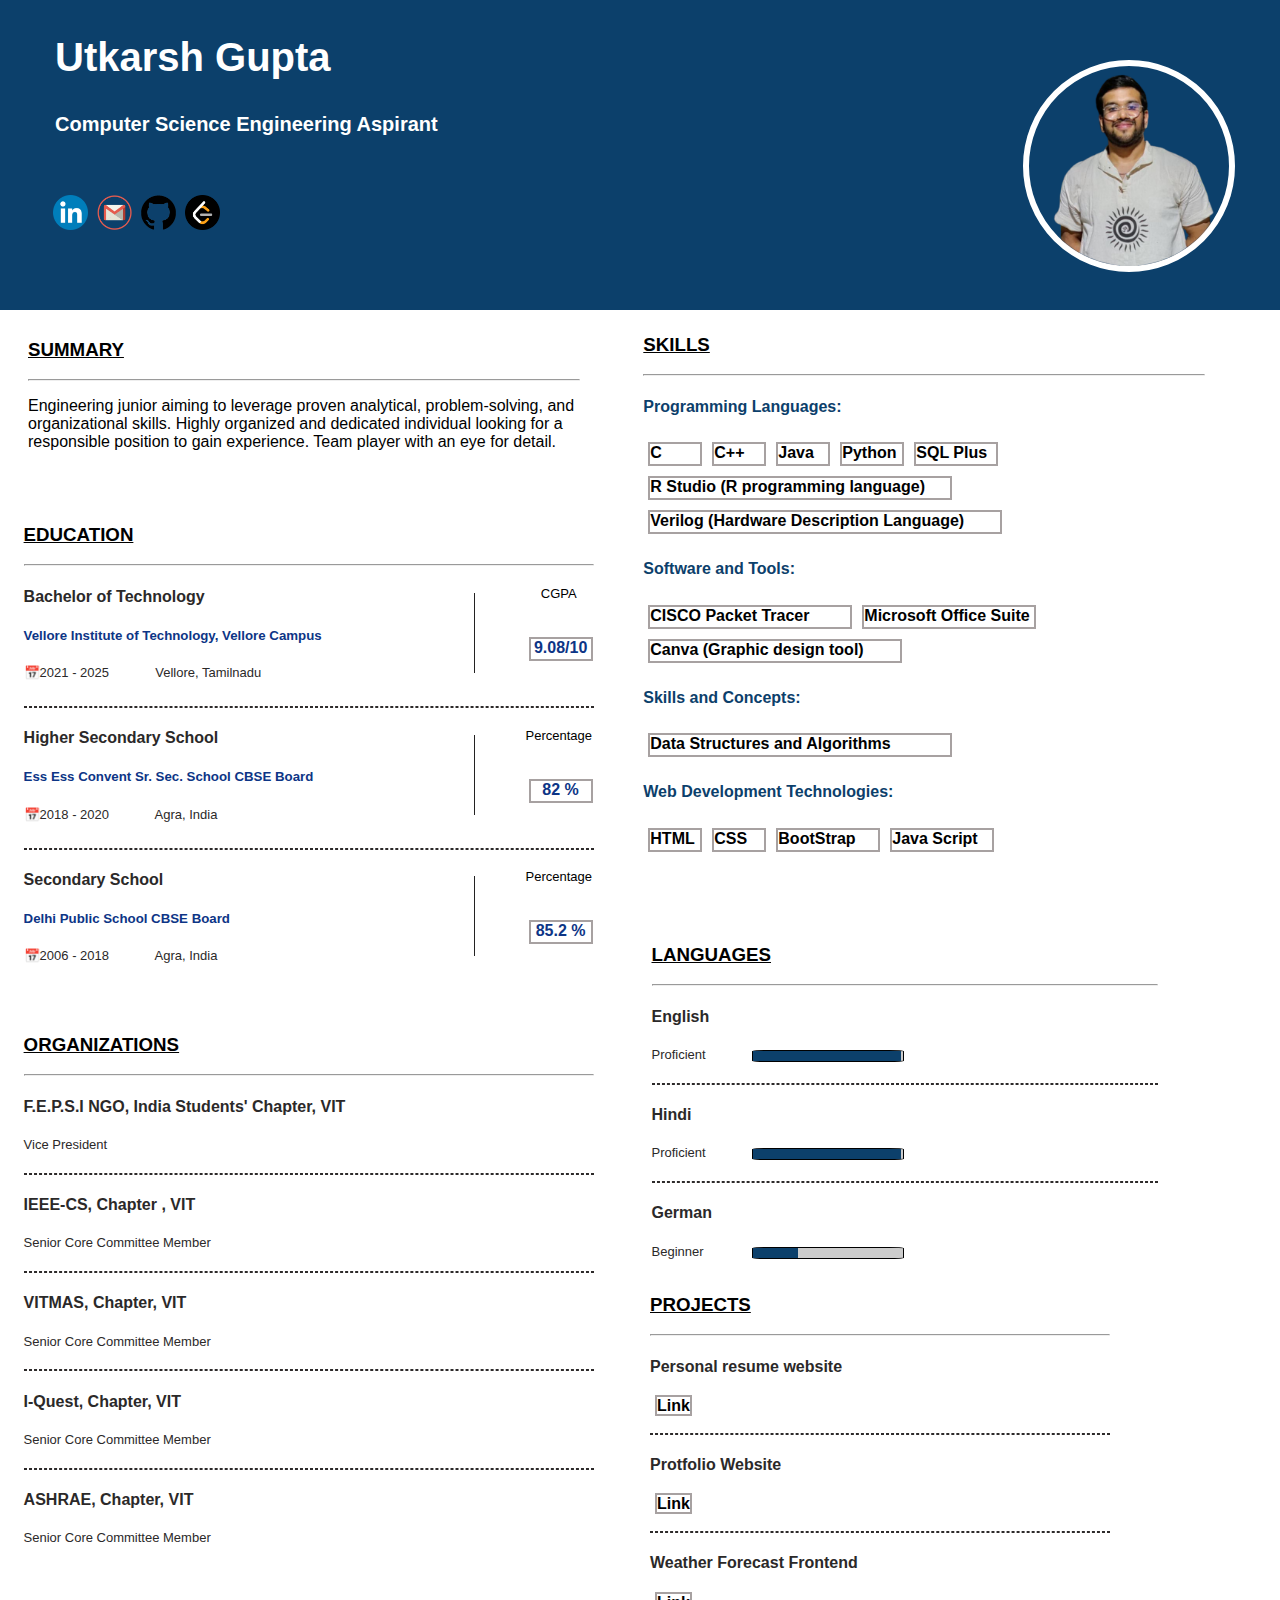
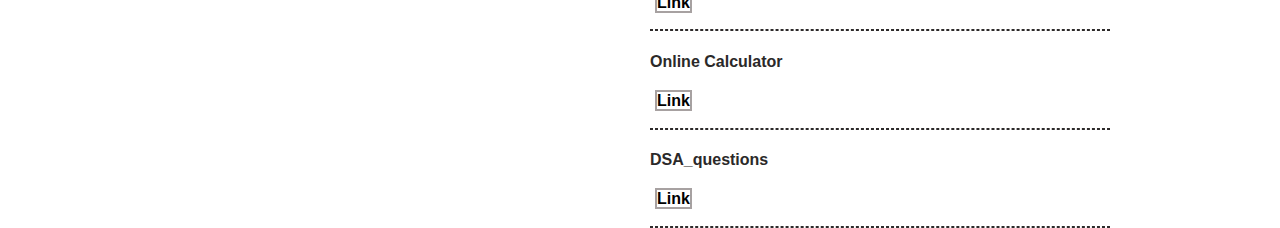
<file: index.html>
<!DOCTYPE html>
<html lang="en">

<head>
  <meta charset="UTF-8">
  <meta name="viewport" content="width=device-width, initial-scale=1.0">
  <title>Document</title>
  <link rel="stylesheet" href="resumestyle.css" />
</head>

<body>
  <div class="box" id="box1" style="height: 300px;">
    <div id="con1" class="con1">
      <h1 style="font-size: 40px;">Utkarsh Gupta</h1>
      <h5 style="font-size: 20px;">Computer Science Engineering Aspirant</h5>
    </div>
    <div class="con2" style="font-size: 15px;">
      <nav>
        <ul>
          <li><a href="https://www.linkedin.com/in/utkarsh-gupta-296783217" target="_blank"><img src="linkdin.png" alt="LinkedIn"></a></li>
          <li><a href="mailto:utkarshpengoriya@gmail.com"><img src="email.png" alt="Email"></a></li>
          <li><a href="https://github.com/UtkarshGupta17" target="_blank"><img src="github.png" alt="GitHub"></a></li>
          <li><a href="https://leetcode.com/utkarsh1702/" target="_blank"><img src="leetcode.png" alt="LeetCode"></a>
          </li>
        </ul>
      </nav>
    </div>
    <div class="avatar" id="avatarimg">
      <img src="avatar.png" height="300px" width="300px" alt="utkarsh gupta" />
    </div>
  </div>

  <div class="box" id="summary" style="height: 160px;">
    <div id="con3">
      <h3><u>SUMMARY</u></h3>
      <hr id="line">
      <p>Engineering junior aiming to leverage proven analytical, problem-solving, and organizational skills. Highly
        organized and dedicated individual looking for a responsible position to gain experience. Team player with an
        eye for detail.</p>
    </div>
  </div>

  <div class="box" id="skills" style="height: 600px;">
    <div id="con4">
      <h3><u>SKILLS</u></h3>
      <hr>
      <div class="subhead">
        <h4>Programming Languages:</h4>
      </div>
      <div class="skills">
        <div class="name">C</div>
        <div class="name">C++</div>
        <div class="name" id="java">Java</div>
        <div class="name" id="python">Python</div>
        <div class="name" id="sql">SQL Plus</div>
        <div class="name" id="rstudio">R Studio (R programming language)</div>
        <div class="name" id="verilog">Verilog (Hardware Description Language)</div>
      </div>

      <div class="subhead">
        <h4>Software and Tools:</h4>
      </div>

      <div class="skills">
        <div class="name" id="cisco">CISCO Packet Tracer</div>
        <div class="name" id="ms">Microsoft Office Suite</div>
        <div class="name" id="canva">Canva (Graphic design tool)</div>
      </div>
      <div class="subhead">
        <h4>Skills and Concepts:</h4>
      </div>
      <div class="skills">
        <div class="name" id="dsa">Data Structures and Algorithms</div>
      </div>
      <div class="subhead">
        <h4>Web Development Technologies:</h4>
      </div>
      <div class="skills">
        <div class="name" id="html">HTML</div>
        <div class="name" id="css">CSS</div>
        <div class="name" id="bs">BootStrap</div>
        <div class="name" id="bs">Java Script</div>
      </div>
    </div>
  </div>

  <div class="box" id="edu" style="height: 500px;">
    <div id="con5">
      <h3><u>EDUCATION</u></h3>
      <hr>
      <div id="edublock">
        <h4 style="color: rgb(43, 41, 41);">Bachelor of Technology</h4>
        <h5 style="color: #0D3586;">Vellore Institute of Technology, Vellore Campus</h5>
        <p style="font-size: small; color: rgb(43, 41, 41);"> 📅2021 - 2025 &emsp;&emsp;&emsp; Vellore, Tamilnadu</p>
        <div class="vl"></div>
        <div id="marks">
          <p style="font-size: small;">CGPA</p><br>
          <div class="name" id="gpa" style="color: #0D3586;">9.08/10</div>
        </div>
      </div>
      <hr class="dashed-line">
      <div id="edublock">
        <h4 style="color: rgb(43, 41, 41);">Higher Secondary School</h4>
        <h5 style="color: #0D3586;">Ess Ess Convent Sr. Sec. School CBSE Board</h5>
        <p style="font-size: small; color: rgb(43, 41, 41);"> 📅2018 - 2020 &emsp;&emsp;&emsp; Agra, India</p>
        <div class="vl"></div>
        <div id="marks">
          <p style="font-size: small;">Percentage</p><br>
          <div class="name" id="gpa" style="color: #0D3586;">82 %</div>
        </div>
      </div>
      <hr class="dashed-line">
      <div id="edublock">
        <h4 style="color: rgb(43, 41, 41);">Secondary School</h4>
        <h5 style="color: #0D3586;">Delhi Public School CBSE Board</h5>
        <p style="font-size: small; color: rgb(43, 41, 41);"> 📅2006 - 2018 &emsp;&emsp;&emsp; Agra, India</p>
        <div class="vl"></div>
        <div id="marks">
          <p style="font-size: small;">Percentage</p><br>
          <div class="name" id="gpa" style="color: #0D3586;">85.2 %</div>
        </div>
      </div>
      
    </div>
  </div>

  <div class="box" id="lang" style="height: 360px;">
    <div id="con6">
      <h3><u>LANGUAGES</u></h3>
      <hr>
      <div id="lan" style="height: 30px;">
        <h4 style="color: rgb(43, 41, 41);">English</h4>
        <p style="font-size: small; color: rgb(43, 41, 41);">Proficient</p>
        <div class="meter">
          <div class="meter-scale"></div>
        </div>
      </div>
      <hr class="dashed-line">
      <div id="lan" style="height: 30px;">
        <h4 style="color: rgb(43, 41, 41);">Hindi</h4>
        <p style="font-size: small; color: rgb(43, 41, 41);">Proficient</p>
        <div class="meter">
          <div class="meter-scale"></div>
        </div>
      </div>
      <hr class="dashed-line">
      <div id="lan" style="height: 30px;">
        <h4 style="color: rgb(43, 41, 41);">German</h4>
        <p style="font-size: small; color: rgb(43, 41, 41);">Beginner</p>
        <div class="meter2">
          <div class="meter-scale2"></div>
        </div>
      </div>
    </div>
  </div>

  <div class="box" id="org" style="height: 550px;">
    <div id="con7">
      <h3><u>ORGANIZATIONS</u></h3>
      <hr>
      <div id="lan" style="height: 30px;">
        <h4 style="color: rgb(43, 41, 41);">F.E.P.S.I NGO, India Students' Chapter, VIT</h4>
        <p style="font-size: small; color: rgb(43, 41, 41);">Vice President</p>
      </div>
      <hr class="dashed-line">
      <div id="lan" style="height: 30px;">
        <h4 style="color: rgb(43, 41, 41);">IEEE-CS, Chapter , VIT</h4>
        <p style="font-size: small; color: rgb(43, 41, 41);">Senior Core Committee Member</p>
      </div>
      <hr class="dashed-line">
      <div id="lan" style="height: 30px;">
        <h4 style="color: rgb(43, 41, 41);">VITMAS, Chapter, VIT</h4>
        <p style="font-size: small; color: rgb(43, 41, 41);">Senior Core Committee Member</p>
      </div><hr class="dashed-line">
      <div id="lan" style="height: 30px;">
        <h4 style="color: rgb(43, 41, 41);">I-Quest, Chapter, VIT</h4>
        <p style="font-size: small; color: rgb(43, 41, 41);">Senior Core Committee Member</p>
      </div><hr class="dashed-line">
      <div id="lan" style="height: 30px;">
        <h4 style="color: rgb(43, 41, 41);">ASHRAE, Chapter, VIT</h4>
        <p style="font-size: small; color: rgb(43, 41, 41);">Senior Core Committee Member</p>
      </div>

    </div>
  </div>


  <div class="box" id="pro" style="height: 250px;">
    <div id="con7">
      <h3><u>PROJECTS</u></h3>
      <hr>
      <div id="lan" style="height: 30px;">
        <h4 style="color: rgb(43, 41, 41);">Personal resume website</h4>
        <a href="https://utkarshgupta17.github.io/Resume_website_utkarshgupta/" class="name" id="link">Link</a>
        
      </div>
      <hr class="dashed-line">
      <div id="lan" style="height: 30px;">
        <h4 style="color: rgb(43, 41, 41);">Protfolio Website</h4>
        <a href="https://utkarshgupta17.github.io/Protfolio_Website/" class="name" id="link">Link</a>
      </div>
      <hr class="dashed-line">
      <div id="lan" style="height: 30px;">
        <h4 style="color: rgb(43, 41, 41);">Weather Forecast Frontend</h4>
        <a href="https://utkarshgupta17.github.io/Weather_Forecast_Frontend/" class="name" id="link">Link</a>
      </div>
      <hr class="dashed-line">
      <div id="lan" style="height: 30px;">
        <h4 style="color: rgb(43, 41, 41);">Online Calculator</h4>
        <a href="https://utkarshgupta17.github.io/Math_Calculator/" class="name" id="link">Link</a>
      </div>
      <hr class="dashed-line">
      <div id="lan" style="height: 30px;">
        <h4 style="color: rgb(43, 41, 41);">DSA_questions</h4>
        <a href="https://github.com/UtkarshGupta17/DSA_questions" class="name" id="link">Link</a>
      </div>
      <hr class="dashed-line">
      
      
      

      

    </div>
  </div>

  
</body>

</html>
</file>
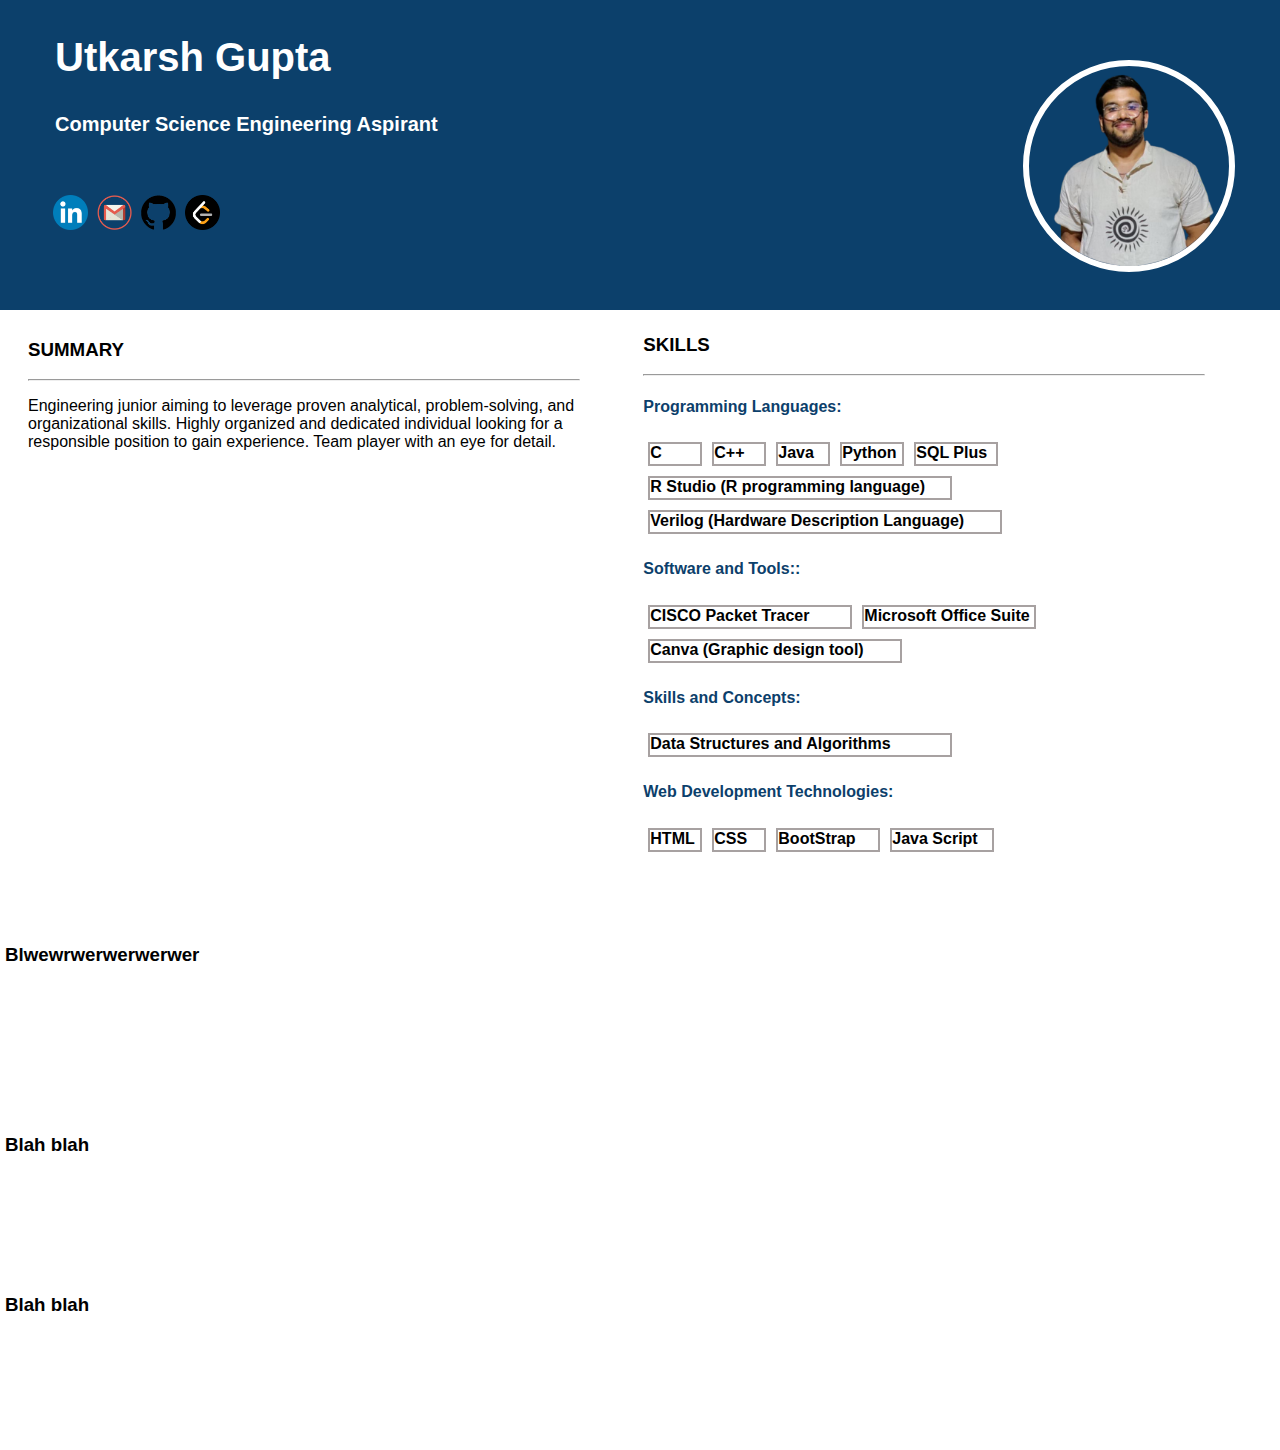
<file: resume.html>
<!DOCTYPE html>
<html lang="en">
<head>
    <meta charset="UTF-8">
    <meta name="viewport" content="width=device-width, initial-scale=1.0">
    <title>Document</title>
    <link rel="stylesheet" href="resumestyle.css"/>
</head>
<body>
  <div class="container">
    <div class="box" id="box1" style="height:300px;">
      <div id="con1" class="con1">
        <h1 style="font-size: 40px; ">Utkarsh Gupta</h1>
        <h5 style="font-size: 20px;">Computer Science Engineering Aspirant</h5>

        
      </div>
      <div class="con2" style="font-size: 15px;">
        <nav>
            <ul>
                <li><a href="https://www.linkedin.com/in/utkarsh-gupta-296783217" target="_blank"><img src="linkdin.png" alt="LinkedIn"></a></li>
                <li><a href="mailto:utkarshpengoriya@gmail.com"><img src="email.png" alt="Email"></a></li>
                <li><a href="https://github.com/UtkarshGupta17" target="_blank"><img src="github.png" alt="GitHub"></a></li>
                <li><a href="https://leetcode.com/utkarsh1702/" target="_blank"><img src="leetcode.png" alt="LeetCode"></a></li>
            </ul>
        </nav>
      </div>
      <div class="avatar" id="avatarimg">
        <img src="avatar.png" height="300px" width="300px" alt="utkarsh gupta"/></div>
    
    </div>
  
    <div class="box"  id="summary" style="height:160px;">
      <div id="con3">
        <h3>SUMMARY</h3>
      
        <hr id="line">
        <p>Engineering junior aiming to leverage proven analytical, problem-solving,
          and organizational skills. Highly organized and dedicated individual
          looking for a responsible position to gain experience. Team player with
          an eye for detail.</p>
      </div>

    </div>
     
  
    <div class="box" id="skills" style="height:600px;">
      <div id="con4">
        <h3>SKILLS</h3>
      
        <hr>

        <div class="subhead"><h4>Programming Languages:</h4></div>
        <div class="skills">
          <div class="name">C</div>
          <div class="name">C++</div>
          <div class="name" id="java">Java</div>
          <div class="name" id="python" >Python</div>
          <div class="name" id="sql">SQL Plus</div>
          <div class="name" id="rstudio">R Studio (R programming language)</div>
          <div class="name" id="verilog">Verilog (Hardware Description Language)</div>
          
          
        </div>
        <div class="subhead"><h4>Software and Tools::</h4></div>
        <div class="skills">
          <div class="name" id="cisco">CISCO Packet Tracer</div>
          <div class="name" id="ms">Microsoft Office Suite</div>
          <div class="name" id="canva">Canva (Graphic design tool)</div>
          
          
        </div>
     
      <div class="subhead"><h4>Skills and Concepts:</h4></div>
      <div class="skills">
        <div class="name" id="dsa">Data Structures and Algorithms</div>
      </div>
      <div class="subhead"><h4>Web Development Technologies:</h4></div>
        <div class="skills">
          <div class="name" id="html">HTML</div>
          <div class="name" id="css">CSS</div>
          <div class="name" id="bs">BootStrap</div>
          <div class="name" id="bs">Java Script</div>
        
          
      </div>
       
        
        
      </div>

        

      </div>
      

    </div>
  
    <div class="box" id="ll" style="height:180px;">
      <h3>Blwewrwerwerwerwer</h3>
    </div>
  
    <div class="box" style="height:150px;">
      <h3>Blah blah</h3>
    </div>
  
    <div class="box" style="height:170px;">
      <h3>Blah blah</h3>
    </div>
  </div>

        

</body>
</html>
</file>
<file: resumestyle.css>
body {
  margin: 0;
  padding: 0;
}
.box {   
    display: block;
    float: left;
    width: 100%;
    background: #fff;  
    font-family: sans-serif;
    padding: 5px;
}
.avatar {
    
    margin-top: -110px !important;
    margin-right: 50px;
    width: 200px;
    height: 200px;
    border-radius: 50%;
    background-image: url("https://media.istockphoto.com/id/532378051/photo/night-sky-with-stars-and-clouds.webp?b=1&s=170667a&w=0&k=20&c=mnItqSY0HShx09QEMPHwDkcP8_1p2yY_efrN38UG3c4=");
   
    border: 6px solid rgb(255, 255, 255);
}
#box1{
    color: #ffffff;
    width: 100%;
    background-color: #0C406B;
}

.avatar img {
    

   
    top: -10; 
    left: 0;
    width: 100%;
    height: auto;
    transition: transform 0.2s ease;
}
.con1,.con2{
    margin-left: 50px;
    margin-top: 30px;
    
    text-align: left; 
   
    
}

.avatar {
    float: right;
    
    
   

    
}



.avatar:hover img {
    transform: scale(1.4);
}
.con2 nav {
   
    padding: 10px 0;
    float: left;
    
}

ul {
    list-style: none;
    text-align: center;
}

li {
    display: inline-block;
    margin: 0 20px;
}

a {
    text-decoration: none;
    color: #fff;
    transition: opacity 0.3s;
    
}

a:hover {
    opacity: 0.6;
}

.con2 img {
    width: 35px;
    height: auto;
    margin-left: -90px;
   
    
}
#summary{
    width: 600px;
    margin: auto;
    padding: 10px;
    
   
    font-family: sans-serif;
}
#con3,#con4,#con5,#con6,#con7{
    margin-inline-start: 3%;
    margin-inline-end: 5%;
}
#skills {
    width: 610px;
}
.subhead{
    color: #0C406B;

}
.skills {
    display: flex;
    flex-wrap: wrap; 
    justify-content: left; 
  }

  
  .name:hover {
    background-color: rgb(167, 161, 161);
  }
  .name{
    height: 20px;
    margin: 5px;
    width: 50px;
    background-color: rgb(255, 255, 255);
    border: 2px solid rgb(167, 161, 161);
    
    font-weight: bold;
    color: black;
    

  }
  #java{
    width: 50px;
  }
  #sql{
    width: 80px;
  }
  #python{
    width: 60px;
  }
  #rstudio{
    width: 300px;
  }

  #verilog{
    width: 350px;
  }
  #cisco{
    width: 200px;

  }
  #ms{
    width: 170px;

  }
  #canva{
    width:250px;

  }
  #dsa{
    width: 300px;
  }
  #html,#css{
    width: 50px;
  }
  #bs{
    width: 100px;
  }
  #edu{
    width: 620px;
    margin-top: -420px;

  }
  #edublock{


  }

.vl{
  border-left: 1px solid rgb(35, 34, 34);
  height: 80px;
  margin-left: 450px;
  margin-top: -100px;
}
#marks{
  margin-left: 500px;
  margin-top: -100px;
  text-align: center;

}
#gpa{
  width: 60px;
}
#lang{
  width: 550px;
}

.dashed-line {
  border: 1px dashed rgb(45, 42, 42);
  margin-top: 45px;
}

.meter {
  margin-left: 100px;
  margin-top: -25px;
  border-radius: 10%;
  border: 1px solid black;
  width: 150px;
  background-color: #ccc;
  height: 10px; 
  position: relative;
}

.meter-scale {
  background-color: #0C406B; 
  height: 100%;
  width: 99%; 
}
.meter2 {
  margin-left: 100px;
  margin-top: -25px;
  border-radius: 10%;
  border: 1px solid black;
  width: 150px;
  background-color: #ccc;
  height: 10px; 
  position: relative;
}

.meter-scale2 {
  background-color: #0C406B; 
  height: 100%;
  width: 30%; 
}
#org{
  width: 620px;
  margin-top: -280px;
}
#pro{
  width: 500px;
  margin-top: -20px;
}
</file>
